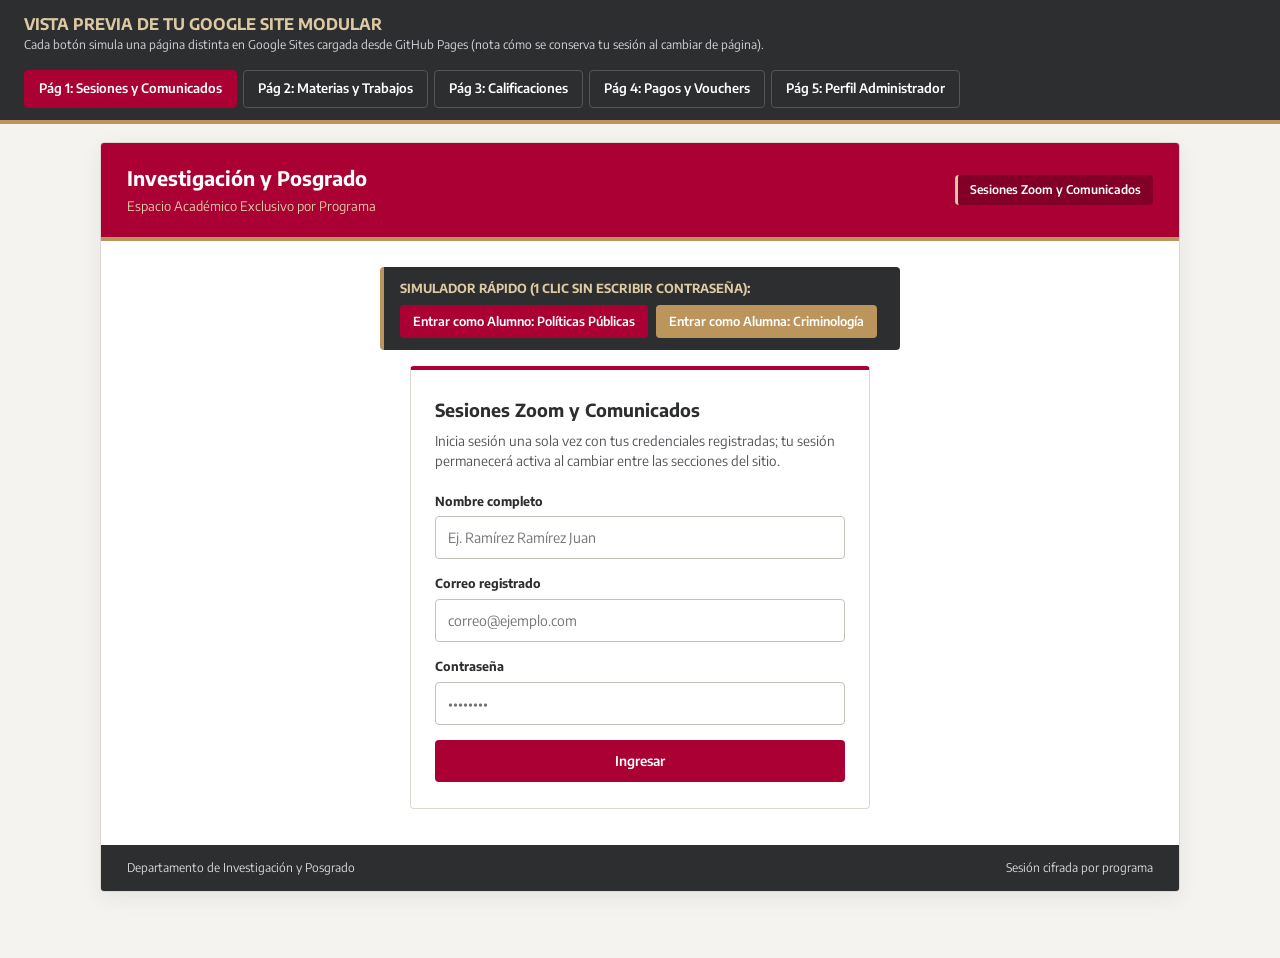
<file: index.html>
<!DOCTYPE html>
<html lang="es">
<head>
  <meta charset="UTF-8">
  <meta name="viewport" content="width=device-width, initial-scale=1.0">
  <title>Simulador de Páginas de Google Sites · Posgrado</title>
  <link href="https://fonts.googleapis.com/css2?family=Encode+Sans:wght@400;600;700&display=swap" rel="stylesheet">
  <link rel="stylesheet" href="./css/posgrado.css">
  <style>
    body { padding: 0; }
    .sites-topbar {
      background: #2c2e30;
      color: #ffffff;
      border-bottom: 4px solid #bc955c;
      padding: 12px 24px;
      display: flex;
      justify-content: space-between;
      align-items: center;
      gap: 16px;
      flex-wrap: wrap;
      position: sticky;
      top: 0;
      z-index: 100;
    }
    .sites-menu {
      display: flex;
      gap: 6px;
      flex-wrap: wrap;
    }
    .sites-link {
      padding: 8px 14px;
      border-radius: 4px;
      border: 1px solid #54565a;
      background: transparent;
      color: #ffffff;
      font: inherit;
      font-size: 13px;
      font-weight: 600;
      cursor: pointer;
    }
    .sites-link.active {
      background: #ab0033;
      border-color: #ab0033;
    }
    .sites-link.admin-btn.active {
      background: #bc955c;
      border-color: #bc955c;
      color: #1c1d1f;
    }
    iframe.sites-frame {
      width: 100%;
      height: calc(100vh - 66px);
      border: 0;
      display: block;
    }
  </style>
</head>
<body>
  <header class="sites-topbar">
    <div>
      <strong style="color:#ddc9a3;">VISTA PREVIA DE TU GOOGLE SITE MODULAR</strong>
      <span style="font-size:12px;color:#d1d5db;display:block;">Cada botón simula una página distinta en Google Sites cargada desde GitHub Pages (nota cómo se conserva tu sesión al cambiar de página).</span>
    </div>
    <nav class="sites-menu">
      <button class="sites-link active" onclick="cargarPagina('./sesiones.html', this)">Pág 1: Sesiones y Comunicados</button>
      <button class="sites-link" onclick="cargarPagina('./materias.html', this)">Pág 2: Materias y Trabajos</button>
      <button class="sites-link" onclick="cargarPagina('./calificaciones.html', this)">Pág 3: Calificaciones</button>
      <button class="sites-link" onclick="cargarPagina('./pagos.html', this)">Pág 4: Pagos y Vouchers</button>
      <button class="sites-link admin-btn" onclick="cargarPagina('./admin.html', this)">Pág 5: Perfil Administrador</button>
    </nav>
  </header>

  <iframe id="visor-sites" class="sites-frame" src="./sesiones.html" title="Visor modular"></iframe>

  <script>
    function cargarPagina(ruta, btn) {
      document.querySelectorAll('.sites-link').forEach(b => b.classList.remove('active'));
      btn.classList.add('active');
      document.getElementById('visor-sites').src = ruta;
    }
  </script>
</body>
</html>
</file>
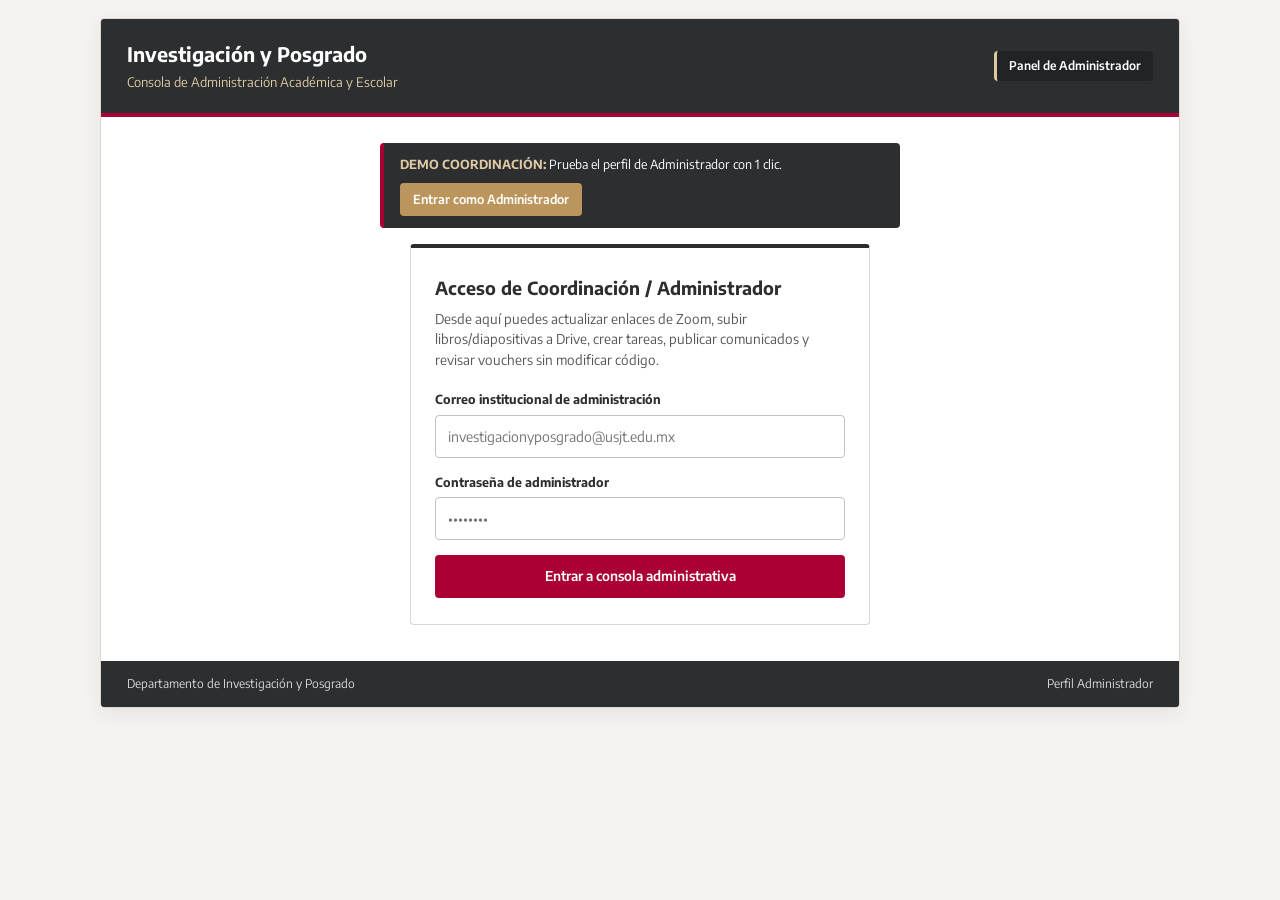
<file: admin.html>
<!DOCTYPE html>
<html lang="es">
<head>
  <meta charset="UTF-8">
  <meta name="viewport" content="width=device-width, initial-scale=1.0">
  <title>Consola de Administración · Posgrado</title>
  <link href="https://fonts.googleapis.com/css2?family=Encode+Sans:wght@400;500;600;700&display=swap" rel="stylesheet">
  <link rel="stylesheet" href="./css/posgrado.css">
</head>
<body>
  <div id="app-root"></div>
  <script src="./js/config.js"></script>
  <script src="./js/demo-mock.js"></script>
  <script src="./js/core.js"></script>
  <script src="./js/mod-admin.js"></script>
</body>
</html>
</file>
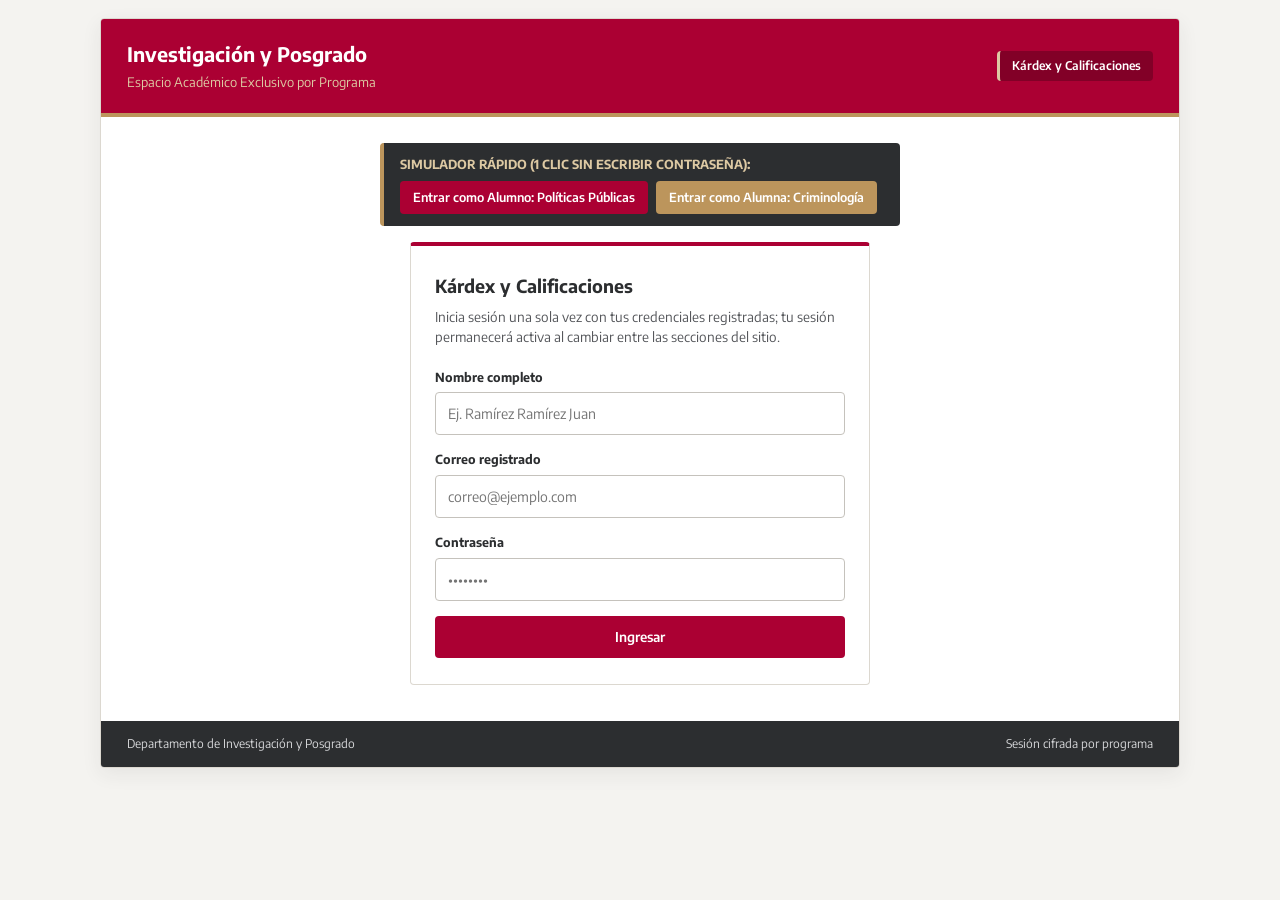
<file: calificaciones.html>
<!DOCTYPE html>
<html lang="es">
<head>
  <meta charset="UTF-8">
  <meta name="viewport" content="width=device-width, initial-scale=1.0">
  <title>Kárdex y Calificaciones · Posgrado</title>
  <link href="https://fonts.googleapis.com/css2?family=Encode+Sans:wght@400;500;600;700&display=swap" rel="stylesheet">
  <link rel="stylesheet" href="./css/posgrado.css">
</head>
<body>
  <div id="app-root"></div>
  <script src="./js/config.js"></script>
  <script src="./js/demo-mock.js"></script>
  <script src="./js/core.js"></script>
  <script src="./js/mod-calificaciones.js"></script>
</body>
</html>
</file>
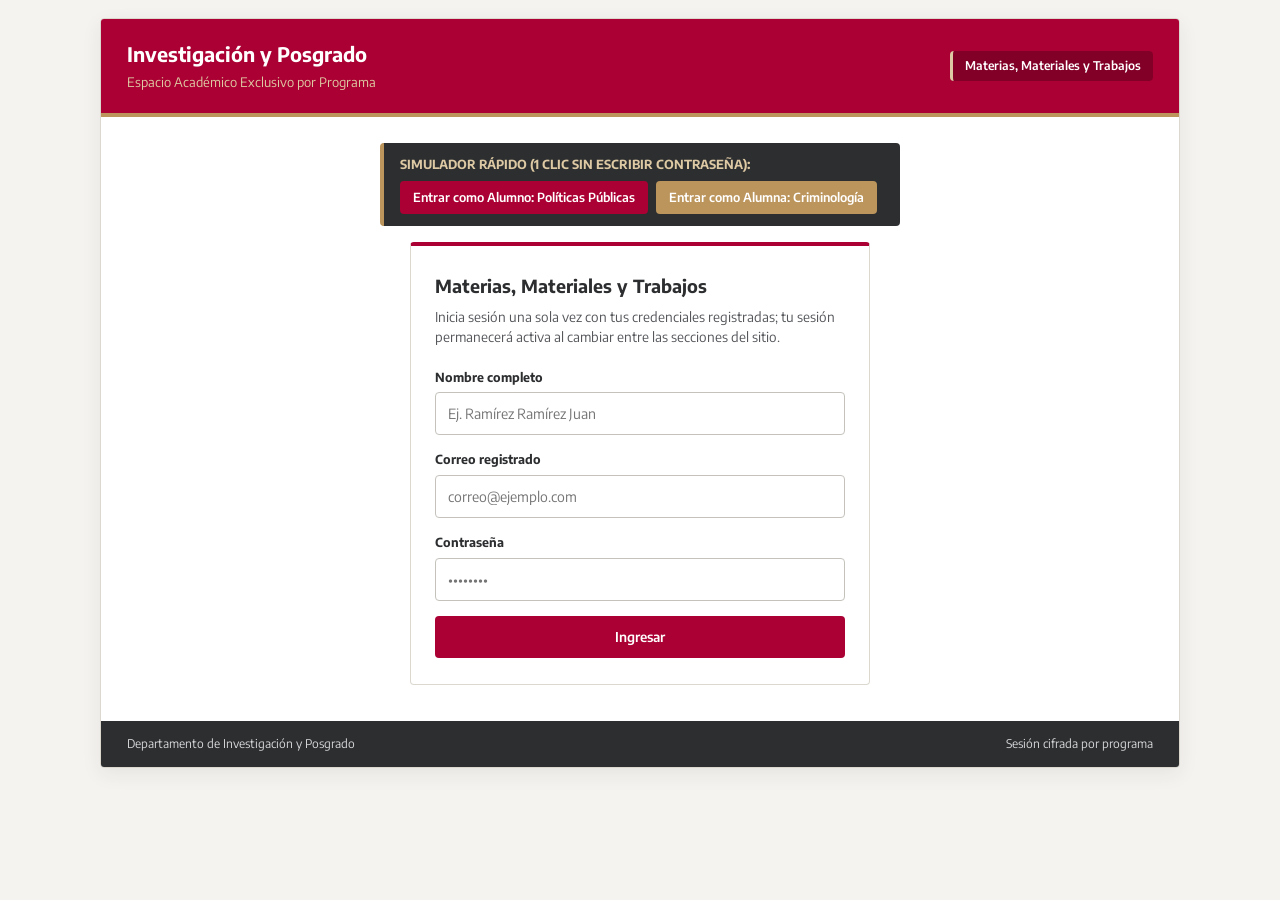
<file: materias.html>
<!DOCTYPE html>
<html lang="es">
<head>
  <meta charset="UTF-8">
  <meta name="viewport" content="width=device-width, initial-scale=1.0">
  <title>Materias, Materiales y Trabajos · Posgrado</title>
  <link href="https://fonts.googleapis.com/css2?family=Encode+Sans:wght@400;500;600;700&display=swap" rel="stylesheet">
  <link rel="stylesheet" href="./css/posgrado.css">
</head>
<body>
  <div id="app-root"></div>
  <script src="./js/config.js"></script>
  <script src="./js/demo-mock.js"></script>
  <script src="./js/core.js"></script>
  <script src="./js/mod-materias.js"></script>
</body>
</html>
</file>
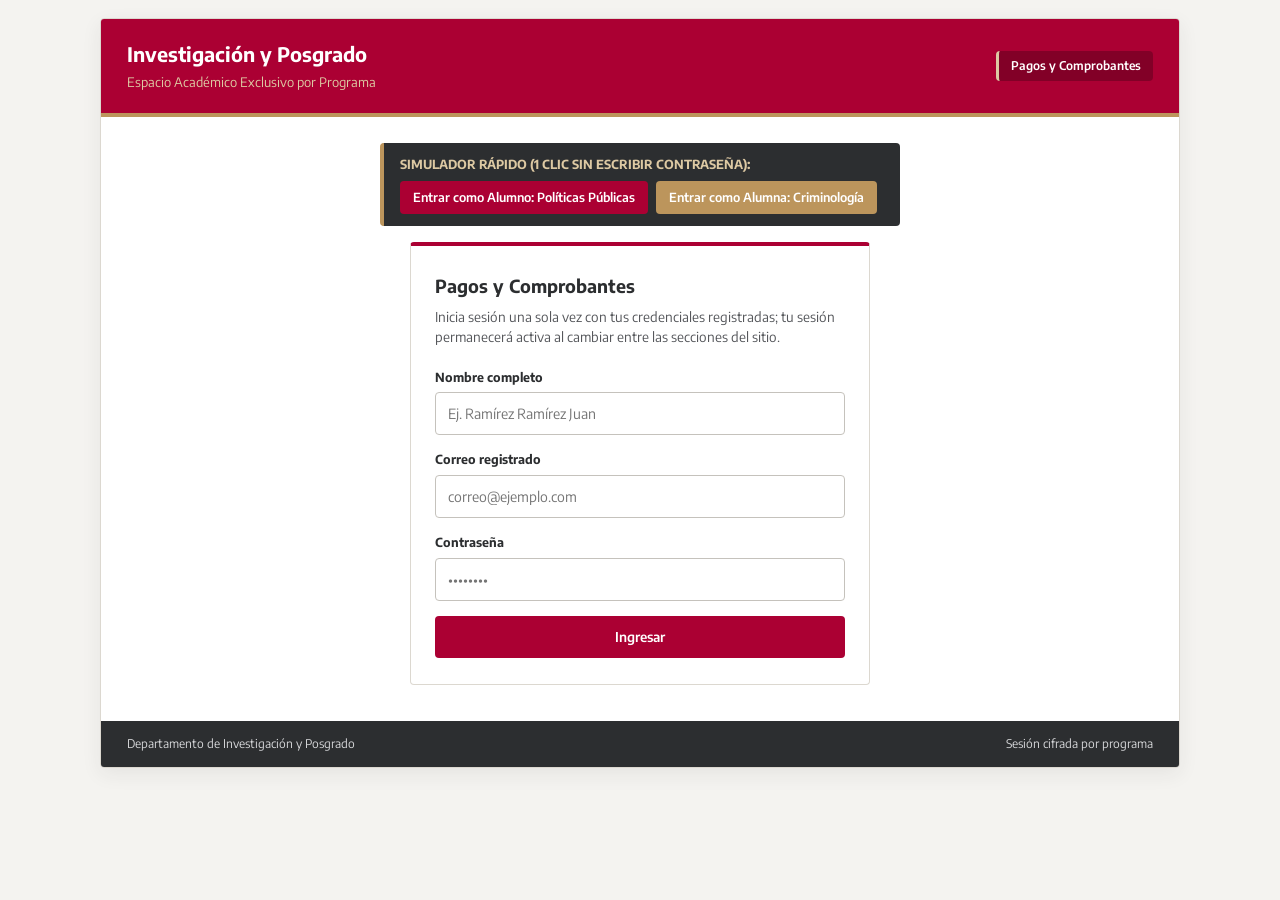
<file: pagos.html>
<!DOCTYPE html>
<html lang="es">
<head>
  <meta charset="UTF-8">
  <meta name="viewport" content="width=device-width, initial-scale=1.0">
  <title>Pagos y Comprobantes · Posgrado</title>
  <link href="https://fonts.googleapis.com/css2?family=Encode+Sans:wght@400;500;600;700&display=swap" rel="stylesheet">
  <link rel="stylesheet" href="./css/posgrado.css">
</head>
<body>
  <div id="app-root"></div>
  <script src="./js/config.js"></script>
  <script src="./js/demo-mock.js"></script>
  <script src="./js/core.js"></script>
  <script src="./js/mod-pagos.js"></script>
</body>
</html>
</file>
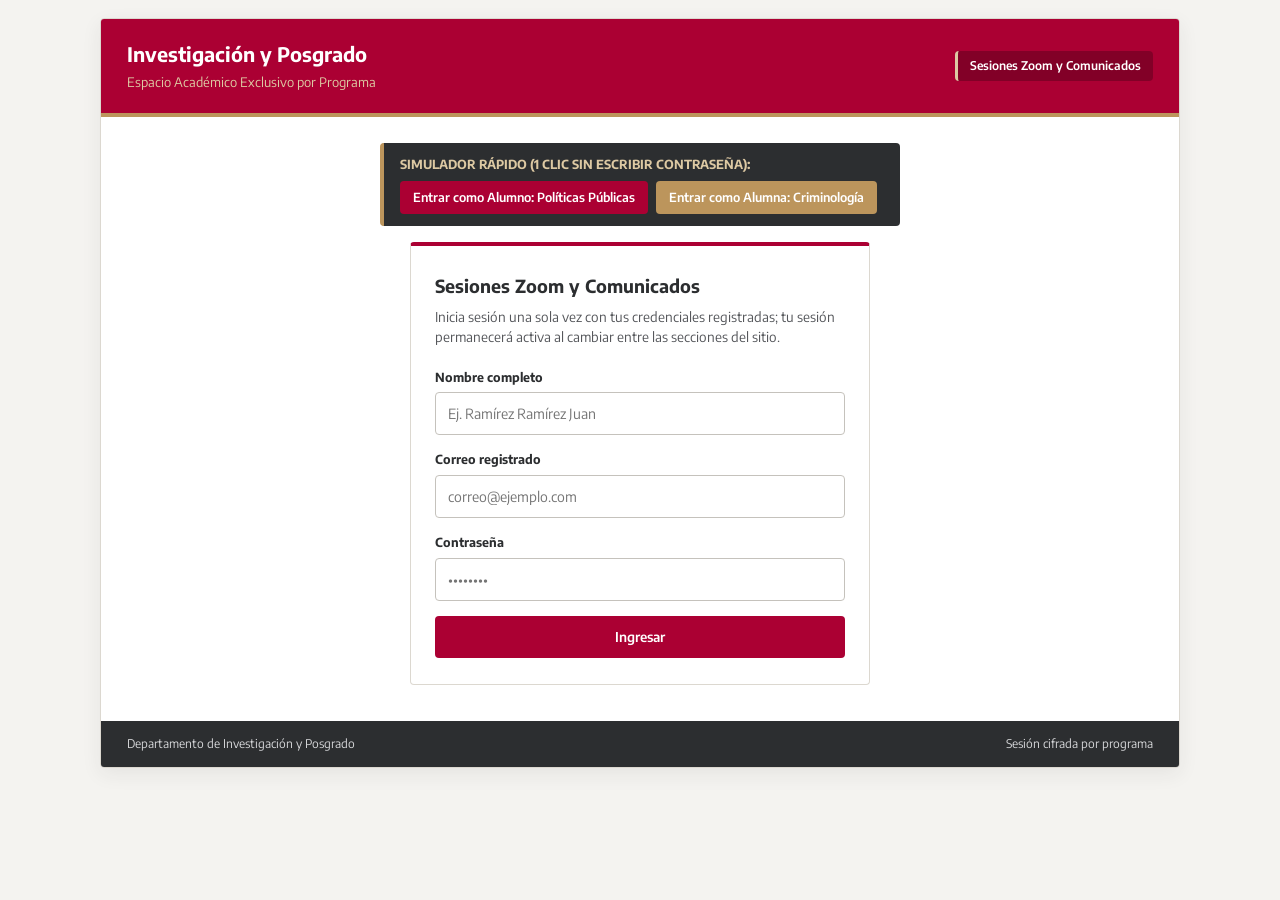
<file: sesiones.html>
<!DOCTYPE html>
<html lang="es">
<head>
  <meta charset="UTF-8">
  <meta name="viewport" content="width=device-width, initial-scale=1.0">
  <title>Sesiones Zoom y Comunicados · Posgrado</title>
  <link href="https://fonts.googleapis.com/css2?family=Encode+Sans:wght@400;500;600;700&display=swap" rel="stylesheet">
  <link rel="stylesheet" href="./css/posgrado.css">
</head>
<body>
  <div id="app-root"></div>
  <script src="./js/config.js"></script>
  <script src="./js/demo-mock.js"></script>
  <script src="./js/core.js"></script>
  <script src="./js/mod-sesiones.js"></script>
</body>
</html>
</file>
<file: css/posgrado.css>
/* ==========================================================================
   HOJA DE ESTILOS INSTITUCIONAL ÚNICA · PORTAL DE POSGRADO (GITHUB PAGES)
   Paleta: #ab0033 (Guinda) | #bc955c (Dorado) | #ddc9a3 (Arena) | #54565a (Gris)
   Biselado sobrio / poco redondeado: 4px
   ========================================================================== */

:root {
  --wine: #ab0033;
  --wine-dark: #880028;
  --wine-soft: #fdf2f5;
  --gold: #bc955c;
  --gold-dark: #9f7a43;
  --sand: #ddc9a3;
  --sand-light: #f6f1e7;
  --slate: #54565a;
  --slate-dark: #2c2e30;
  --bg: #f4f3f0;
  --surface: #ffffff;
  --border: #dcd8d0;
  --success: #1b6b45;
  --success-bg: #eaf5ef;
  --warning: #946200;
  --warning-bg: #fef7e6;
  --radius: 4px;
}

* {
  box-sizing: border-box;
}

body {
  margin: 0;
  padding: 18px 14px;
  background: var(--bg);
  color: var(--slate-dark);
  font-family: 'Encode Sans', system-ui, -apple-system, sans-serif;
  line-height: 1.5;
}

.portal-shell {
  max-width: 1080px;
  margin: 0 auto;
  background: var(--surface);
  border: 1px solid var(--border);
  border-radius: var(--radius);
  box-shadow: 0 6px 20px rgba(44, 46, 48, 0.07);
  overflow: hidden;
}

/* ENCABEZADO */
.top-header {
  background: var(--wine);
  color: #ffffff;
  padding: 20px 26px;
  border-bottom: 4px solid var(--gold);
  display: flex;
  justify-content: space-between;
  align-items: center;
  gap: 16px;
  flex-wrap: wrap;
}

.top-header.admin-mode {
  background: var(--slate-dark);
  border-bottom-color: var(--wine);
}

.brand-block h1 {
  margin: 0;
  font-size: 20px;
  font-weight: 700;
}

.brand-block p {
  margin: 4px 0 0;
  font-size: 13px;
  color: var(--sand);
}

.module-tag-top {
  background: rgba(0, 0, 0, 0.24);
  border-left: 3px solid var(--sand);
  padding: 6px 12px;
  border-radius: var(--radius);
  font-size: 12px;
  font-weight: 600;
  color: #ffffff;
}

.module-container {
  padding: 26px;
}

/* LOGIN COMPARTIDO */
.login-card {
  max-width: 460px;
  margin: 10px auto;
  background: var(--surface);
  border: 1px solid var(--border);
  border-top: 4px solid var(--wine);
  border-radius: var(--radius);
  padding: 26px 24px;
}

.login-card h2 {
  margin: 0 0 8px;
  font-size: 18px;
}

.login-card p.intro {
  margin: 0 0 20px;
  font-size: 13.5px;
  color: var(--slate);
}

/* CAMPOS Y FORMULARIOS */
.field-group {
  margin-bottom: 15px;
}

.field-group label {
  display: block;
  margin-bottom: 6px;
  font-size: 12.5px;
  font-weight: 700;
  color: var(--slate-dark);
}

.field-group input,
.field-group select,
.field-group textarea {
  width: 100%;
  padding: 10px 12px;
  border: 1px solid #c5c2bc;
  border-radius: var(--radius);
  font: inherit;
  font-size: 14px;
  color: var(--slate-dark);
  background: #ffffff;
}

.field-group textarea {
  min-height: 76px;
  resize: vertical;
}

.field-group input:focus,
.field-group select:focus,
.field-group textarea:focus {
  outline: 2px solid var(--gold);
  outline-offset: 1px;
  border-color: var(--gold-dark);
}

.form-grid-2 {
  display: grid;
  grid-template-columns: 1fr 1fr;
  gap: 14px;
}

.form-grid-3 {
  display: grid;
  grid-template-columns: repeat(3, 1fr);
  gap: 14px;
}

/* BOTONES */
.btn {
  display: inline-flex;
  align-items: center;
  justify-content: center;
  gap: 7px;
  border: 1px solid transparent;
  border-radius: var(--radius);
  padding: 10px 16px;
  font: inherit;
  font-size: 13.5px;
  font-weight: 600;
  cursor: pointer;
  text-decoration: none;
  transition: background 0.15s ease, opacity 0.15s ease;
}

.btn:disabled {
  opacity: 0.6;
  cursor: wait;
}

.btn-primary { background: var(--wine); color: #ffffff; }
.btn-primary:hover:not(:disabled) { background: var(--wine-dark); }

.btn-gold { background: var(--gold); color: #ffffff; }
.btn-gold:hover:not(:disabled) { background: var(--gold-dark); }

.btn-slate { background: var(--slate); color: #ffffff; }
.btn-slate:hover:not(:disabled) { background: var(--slate-dark); }

.btn-outline { background: #ffffff; color: var(--wine); border-color: var(--wine); }
.btn-outline:hover:not(:disabled) { background: var(--wine-soft); }

.btn-outline-slate { background: #ffffff; color: var(--slate-dark); border-color: var(--border); }
.btn-outline-slate:hover:not(:disabled) { background: var(--sand-light); border-color: var(--gold); }

.btn-block { width: 100%; }
.btn-sm { padding: 6px 12px; font-size: 12.5px; }

/* ALERTAS */
.alert-box {
  margin-top: 12px;
  margin-bottom: 14px;
  padding: 11px 14px;
  border-radius: var(--radius);
  font-size: 13px;
  display: none;
}

.alert-box.show { display: block; }
.alert-error { background: var(--wine-soft); border-left: 4px solid var(--wine); color: var(--wine-dark); }
.alert-success { background: var(--success-bg); border-left: 4px solid var(--success); color: var(--success); }

/* BARRA SUPERIOR DE SESIÓN ACTIVA */
.student-bar {
  display: flex;
  justify-content: space-between;
  align-items: flex-start;
  gap: 16px;
  padding: 16px 20px;
  background: var(--sand-light);
  border: 1px solid var(--sand);
  border-left: 5px solid var(--wine);
  border-radius: var(--radius);
  margin-bottom: 22px;
  flex-wrap: wrap;
}

.eyebrow {
  margin: 0 0 4px;
  font-size: 11px;
  font-weight: 700;
  text-transform: uppercase;
  letter-spacing: 0.9px;
  color: var(--slate);
}

.student-bar h2 {
  margin: 0 0 4px;
  font-size: 19px;
}

.student-meta {
  margin: 0;
  font-size: 13px;
  color: var(--slate);
}

.program-pill {
  display: inline-block;
  margin-top: 8px;
  padding: 4px 10px;
  background: var(--wine);
  color: #ffffff;
  font-size: 12px;
  font-weight: 600;
  border-radius: var(--radius);
}

/* TARJETAS Y PANELES */
.panel-card {
  border: 1px solid var(--border);
  border-radius: var(--radius);
  padding: 20px;
  background: #ffffff;
  margin-bottom: 18px;
}

.panel-card h3 {
  margin: 0 0 14px;
  font-size: 16px;
  display: flex;
  align-items: center;
  justify-content: space-between;
  gap: 10px;
  flex-wrap: wrap;
  padding-bottom: 10px;
  border-bottom: 1px solid var(--border);
}

.kpi-grid {
  display: grid;
  grid-template-columns: repeat(auto-fit, minmax(200px, 1fr));
  gap: 14px;
  margin-bottom: 20px;
}

.kpi-card {
  padding: 16px 18px;
  border: 1px solid var(--border);
  border-top: 3px solid var(--gold);
  border-radius: var(--radius);
  background: #ffffff;
}

.kpi-card.highlight {
  background: var(--wine);
  color: #ffffff;
  border-color: var(--wine);
  border-top-color: var(--sand);
}

.kpi-label { font-size: 12px; color: var(--slate); margin: 0 0 6px; font-weight: 600; }
.kpi-card.highlight .kpi-label { color: var(--sand); }
.kpi-value { font-size: 28px; font-weight: 700; margin: 0; line-height: 1.2; }
.kpi-sub { display: block; margin-top: 6px; font-size: 11.5px; color: var(--slate); }
.kpi-card.highlight .kpi-sub { color: #f5e9ec; }

.two-col-grid {
  display: grid;
  grid-template-columns: 1.3fr 1fr;
  gap: 18px;
}

/* PESTAÑAS INTERNAS */
.sub-tabs {
  display: flex;
  gap: 6px;
  flex-wrap: wrap;
  margin-bottom: 18px;
}

.sub-tab {
  padding: 8px 14px;
  border: 1px solid var(--border);
  border-radius: var(--radius);
  background: #ffffff;
  color: var(--slate-dark);
  font: inherit;
  font-size: 12.5px;
  font-weight: 600;
  cursor: pointer;
}

.sub-tab.active {
  background: var(--wine);
  color: #ffffff;
  border-color: var(--wine);
}

/* TARJETAS DE MATERIA Y RECURSOS */
.courses-grid {
  display: grid;
  grid-template-columns: repeat(auto-fill, minmax(295px, 1fr));
  gap: 16px;
}

.course-card {
  border: 1px solid var(--border);
  border-top: 4px solid var(--wine);
  border-radius: var(--radius);
  padding: 18px;
  background: #ffffff;
  display: flex;
  flex-direction: column;
  justify-content: space-between;
  gap: 14px;
}

.course-period-tag {
  display: inline-block;
  font-size: 11px;
  font-weight: 700;
  text-transform: uppercase;
  color: var(--gold-dark);
  background: var(--sand-light);
  padding: 3px 8px;
  border-radius: var(--radius);
  margin-bottom: 8px;
}

.course-card h4 { margin: 0 0 6px; font-size: 16px; }
.course-meta { font-size: 12.5px; color: var(--slate); margin: 0 0 4px; }

.course-actions {
  display: flex;
  gap: 8px;
  flex-wrap: wrap;
  padding-top: 12px;
  border-top: 1px solid var(--border);
}

.list-row {
  display: flex;
  justify-content: space-between;
  align-items: center;
  gap: 14px;
  padding: 14px 16px;
  border: 1px solid var(--border);
  border-radius: var(--radius);
  margin-bottom: 10px;
  background: #ffffff;
  flex-wrap: wrap;
}

.notice-card {
  padding: 14px 16px;
  border: 1px solid var(--border);
  border-left: 4px solid var(--gold);
  border-radius: var(--radius);
  margin-bottom: 10px;
  background: #ffffff;
}

.notice-card.important {
  border-left-color: var(--wine);
  background: var(--wine-soft);
}

.type-badge {
  display: inline-block;
  padding: 2px 8px;
  font-size: 11px;
  font-weight: 700;
  border-radius: var(--radius);
  background: var(--sand);
  color: var(--slate-dark);
  margin-right: 8px;
  text-transform: uppercase;
}

.status-pill {
  display: inline-block;
  padding: 4px 10px;
  font-size: 12px;
  font-weight: 700;
  border-radius: var(--radius);
}

.status-paid { background: var(--success-bg); color: var(--success); border: 1px solid #b7dfc8; }
.status-pending { background: var(--warning-bg); color: var(--warning); border: 1px solid #f3d79b; }

/* TABLAS */
.table-wrap { overflow-x: auto; }
table.portal-table { width: 100%; border-collapse: collapse; font-size: 13px; }
table.portal-table th {
  text-align: left;
  padding: 10px 12px;
  background: var(--slate);
  color: #ffffff;
  font-size: 11.5px;
  text-transform: uppercase;
}
table.portal-table td {
  padding: 11px 12px;
  border-bottom: 1px solid var(--border);
  vertical-align: middle;
}

/* MODALES DE SUBIDA A DRIVE */
.modal-backdrop {
  position: fixed;
  inset: 0;
  background: rgba(28, 30, 33, 0.68);
  display: none;
  align-items: center;
  justify-content: center;
  padding: 16px;
  z-index: 9999;
}

.modal-backdrop.open { display: flex; }

.modal-dialog {
  width: 100%;
  max-width: 500px;
  background: #ffffff;
  border: 1px solid var(--border);
  border-top: 5px solid var(--wine);
  border-radius: var(--radius);
  box-shadow: 0 16px 40px rgba(0, 0, 0, 0.28);
  overflow: hidden;
}

.modal-header {
  padding: 15px 20px;
  background: var(--sand-light);
  border-bottom: 1px solid var(--border);
  display: flex;
  justify-content: space-between;
  align-items: center;
}

.modal-header h3 { margin: 0; font-size: 16px; }
.modal-close { background: transparent; border: 0; font-size: 20px; cursor: pointer; color: var(--slate); }
.modal-body { padding: 20px; }
.modal-footer {
  padding: 14px 20px;
  background: #f8f8f7;
  border-top: 1px solid var(--border);
  display: flex;
  justify-content: flex-end;
  gap: 10px;
}

.dropzone-box {
  border: 2px dashed var(--gold);
  background: var(--sand-light);
  border-radius: var(--radius);
  padding: 18px;
  text-align: center;
  cursor: pointer;
}

.selected-file-pill {
  display: none;
  margin-top: 10px;
  padding: 5px 10px;
  background: #ffffff;
  border: 1px solid var(--border);
  border-radius: var(--radius);
  font-size: 12px;
  font-weight: 600;
  color: var(--wine);
}

.empty-state {
  padding: 20px;
  text-align: center;
  border: 1px dashed var(--border);
  border-radius: var(--radius);
  color: var(--slate);
  font-size: 13px;
  background: #fafaf9;
}

.portal-footer {
  padding: 14px 26px;
  background: var(--slate-dark);
  color: #d6d7d9;
  font-size: 12px;
  display: flex;
  justify-content: space-between;
  flex-wrap: wrap;
  gap: 10px;
}

@media (max-width: 780px) {
  body { padding: 10px 6px; }
  .module-container { padding: 18px 14px; }
  .two-col-grid, .form-grid-2, .form-grid-3 { grid-template-columns: 1fr; }
}
</file>
